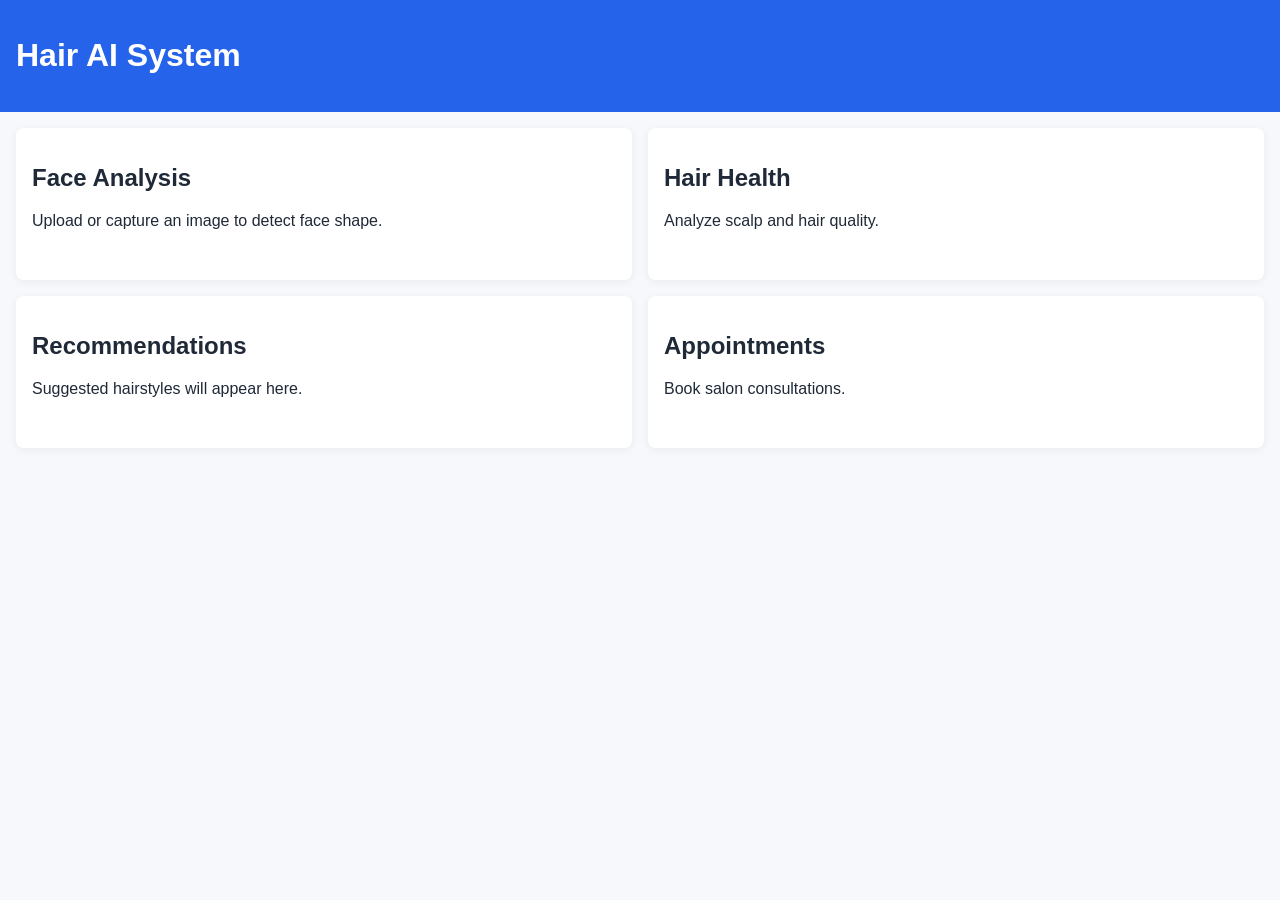
<file: frontend/index.html>
<!doctype html>
<html lang="en">
<head>
  <meta charset="UTF-8" />
  <meta name="viewport" content="width=device-width, initial-scale=1.0" />
  <title>Hair AI System</title>
  <link rel="stylesheet" href="css/variables.css" />
  <link rel="stylesheet" href="css/style.css" />
  <link rel="stylesheet" href="css/components.css" />
  <link rel="stylesheet" href="css/responsive.css" />
</head>
<body>
  <header><h1>Hair AI System</h1></header>
  <main id="app">
    <section id="face-analysis" class="card"></section>
    <section id="hair-health" class="card"></section>
    <section id="recommendations" class="card"></section>
    <section id="appointments" class="card"></section>
  </main>
  <script src="js/utils.js"></script>
  <script src="js/validators.js"></script>
  <script src="js/api.js"></script>
  <script src="js/camera.js"></script>
  <script src="js/main.js"></script>
</body>
</html>
</file>
<file: frontend/css/variables.css>
:root {
  --bg: #f6f8fb;
  --card: #ffffff;
  --text: #1f2937;
  --accent: #2563eb;
}
</file>
<file: frontend/css/style.css>
body { margin: 0; font-family: Arial, sans-serif; background: var(--bg); color: var(--text); }
header { padding: 1rem; background: var(--accent); color: #fff; }
main { padding: 1rem; display: grid; gap: 1rem; grid-template-columns: repeat(2, minmax(0, 1fr)); }
</file>
<file: frontend/css/components.css>
.card { background: var(--card); border-radius: 8px; padding: 1rem; box-shadow: 0 2px 8px rgba(0,0,0,0.06); min-height: 120px; }
</file>
<file: frontend/css/responsive.css>
@media (max-width: 768px) {
  main { grid-template-columns: 1fr; }
}
</file>
